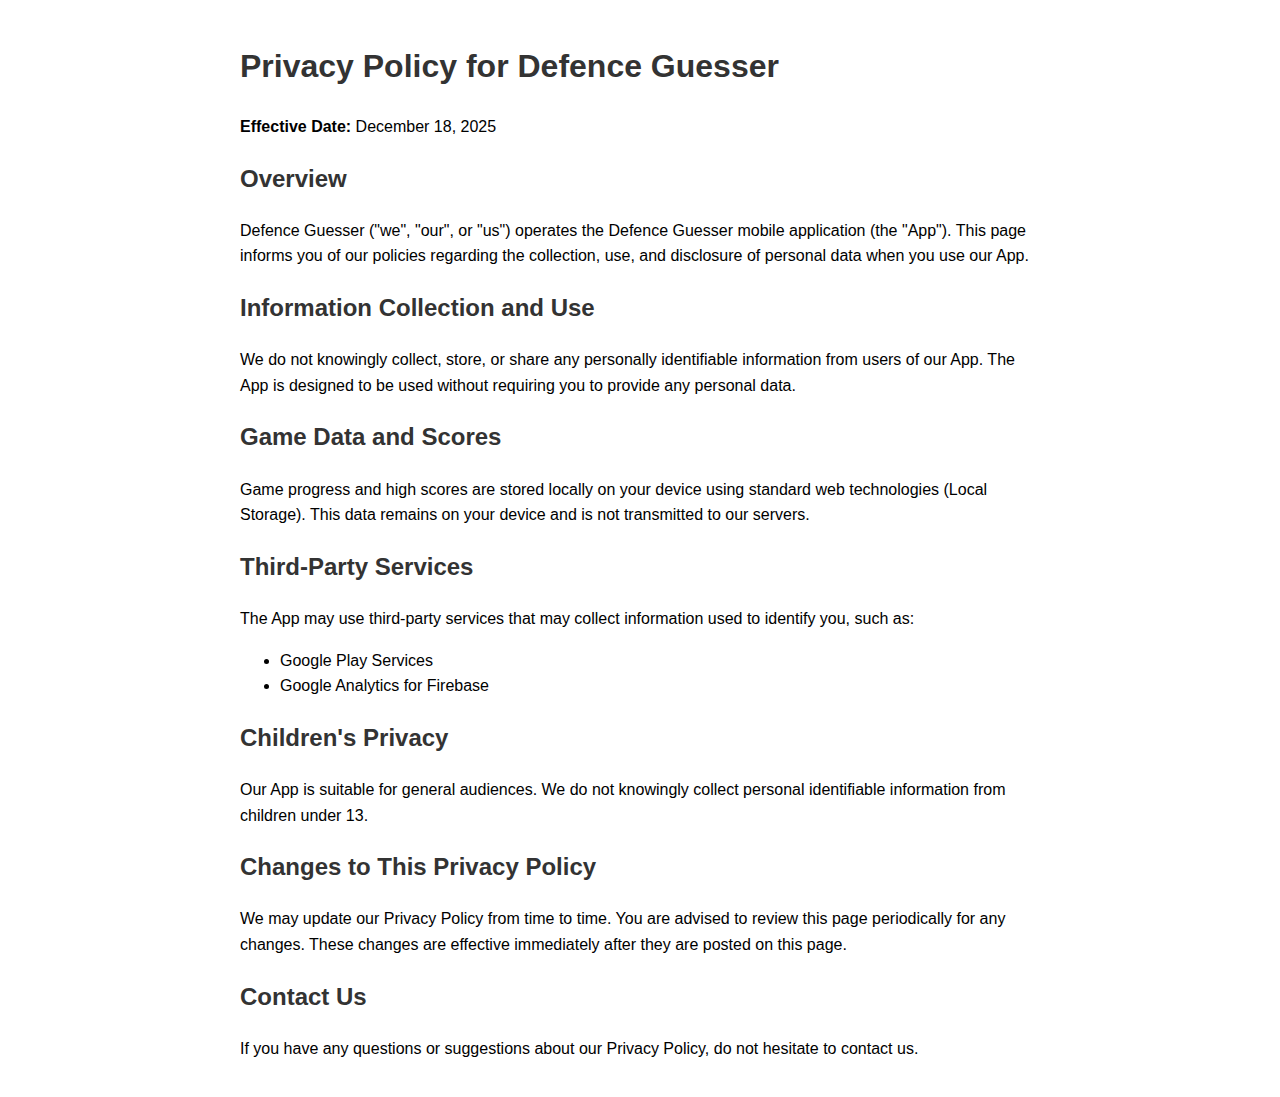
<file: privacy-policy.html>
<!DOCTYPE html>
<html lang="en">

<head>
    <meta charset="UTF-8">
    <meta name="viewport" content="width=device-width, initial-scale=1.0">
    <title>Privacy Policy - Defence Guesser</title>
    <style>
        body {
            font-family: sans-serif;
            line-height: 1.6;
            padding: 20px;
            max-width: 800px;
            margin: 0 auto;
        }

        h1,
        h2 {
            color: #333;
        }
    </style>
</head>

<body>
    <h1>Privacy Policy for Defence Guesser</h1>
    <p><strong>Effective Date:</strong> December 18, 2025</p>

    <h2>Overview</h2>
    <p>Defence Guesser ("we", "our", or "us") operates the Defence Guesser mobile application (the "App"). This page
        informs you of our policies regarding the collection, use, and disclosure of personal data when you use our App.
    </p>

    <h2>Information Collection and Use</h2>
    <p>We do not knowingly collect, store, or share any personally identifiable information from users of our App. The
        App is designed to be used without requiring you to provide any personal data.</p>

    <h2>Game Data and Scores</h2>
    <p>Game progress and high scores are stored locally on your device using standard web technologies (Local Storage).
        This data remains on your device and is not transmitted to our servers.</p>

    <h2>Third-Party Services</h2>
    <p>The App may use third-party services that may collect information used to identify you, such as:</p>
    <ul>
        <li>Google Play Services</li>
        <li>Google Analytics for Firebase</li>
    </ul>

    <h2>Children's Privacy</h2>
    <p>Our App is suitable for general audiences. We do not knowingly collect personal identifiable information from
        children under 13.</p>

    <h2>Changes to This Privacy Policy</h2>
    <p>We may update our Privacy Policy from time to time. You are advised to review this page periodically for any
        changes. These changes are effective immediately after they are posted on this page.</p>

    <h2>Contact Us</h2>
    <p>If you have any questions or suggestions about our Privacy Policy, do not hesitate to contact us.</p>
</body>

</html>
</file>
